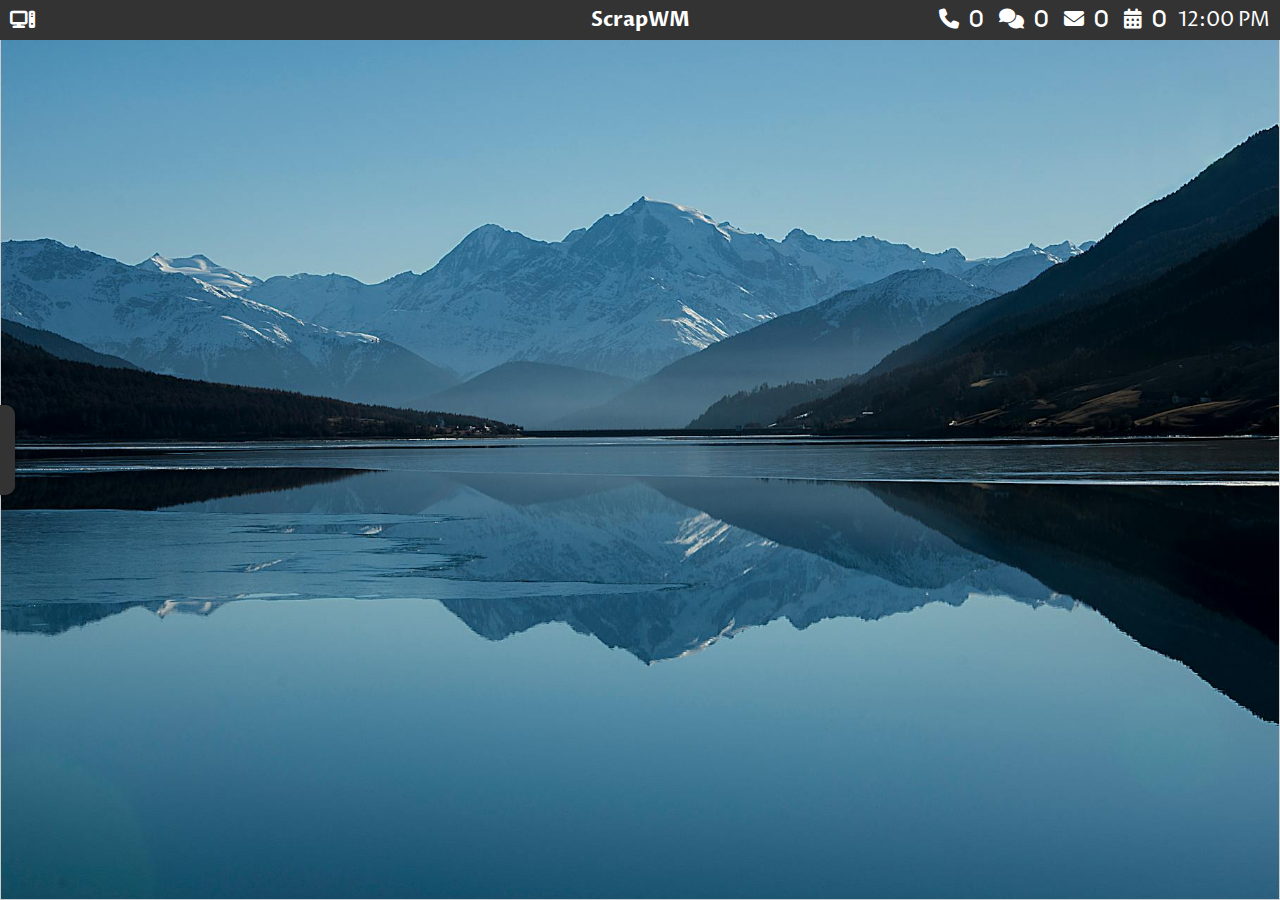
<file: index.html>
<!DOCTYPE html>
<html lang="en">
<head>
    <meta charset="viewport" content="width=device-width, initial-scale=1.0">
    <title>ScrapWM</title>
    <link href="styles.css" rel="stylesheet">
    <link href="https://cdnjs.cloudflare.com/ajax/libs/font-awesome/6.6.0/css/all.min.css" rel="stylesheet">
</head>
<body>

<!-- Global Header -->
<div id="globalHeader" class="global-header">
    <!-- Left Section -->
    <div class="global-header-left">
        <i class="fas fa-computer systemMenuItem" id="systemMenuButton"><span class="source-code-pro-font"></span></i> <!-- System Menu Icon -->
        <div id="extraSystemMenus"></div>
    </div>

    <!-- Center Section -->
    <div class="global-header-center">
        <span id="globalHeaderTitle" class="source-code-pro-font">ScrapWM</span>
    </div>

    <!-- Right Section -->
    <div class="global-header-right">
        <div id="systemTray">
            <!-- Voip -->
            <i class="fas fa-phone systemMenuItem" id="systemMenuVoipButton">
                <span class=" systemTrayCounter">0</span>
            </i>        
            <!-- Messages -->
            <i class="fas fa-comments systemMenuItem" id="systemMenuMessageButton">
                <span class="systemTrayCounter">0</span>
            </i>        
            <!-- Mail -->
            <i class="fas fa-envelope systemMenuItem" id="systemMenuMailButton">
                <span class="systemTrayCounter">0</span>
            </i>        
            <!-- Calendar -->
            <i class="fas fa-calendar-alt systemMenuItem" id="systemMenuCalendarButton">
                <span class="systemTrayCounter">0</span>
            </i>
        </div>
        <!-- System Clock -->
        <span id="systemClock" class="source-code-pro-font">12:00 PM</span>
    </div>
</div>

<!-- System Menu Popup -->
<div id="systemMenu" class="system-menu"></div>

<!-- Desktop -->
<div id="desktop"></div>

<!-- Toolbar for creating new canvas and other tools -->
<div id="toolbar">    
    <!-- All Apps -->
    <i class="base-app-shortcut" id="allApps">
        <img src="/vfs/system/icons/application-w.png" class="app-icon"/>
    </i>
    <!-- Running Apps-->
    <div id="runningApps"></div>
</div>

<!-- Main Window Manager Logic -->
<script src="scrap.js"></script>

<!-- sbus connection -->
<script src="sbus.js" type="module"></script>

</body>
</html>
</file>
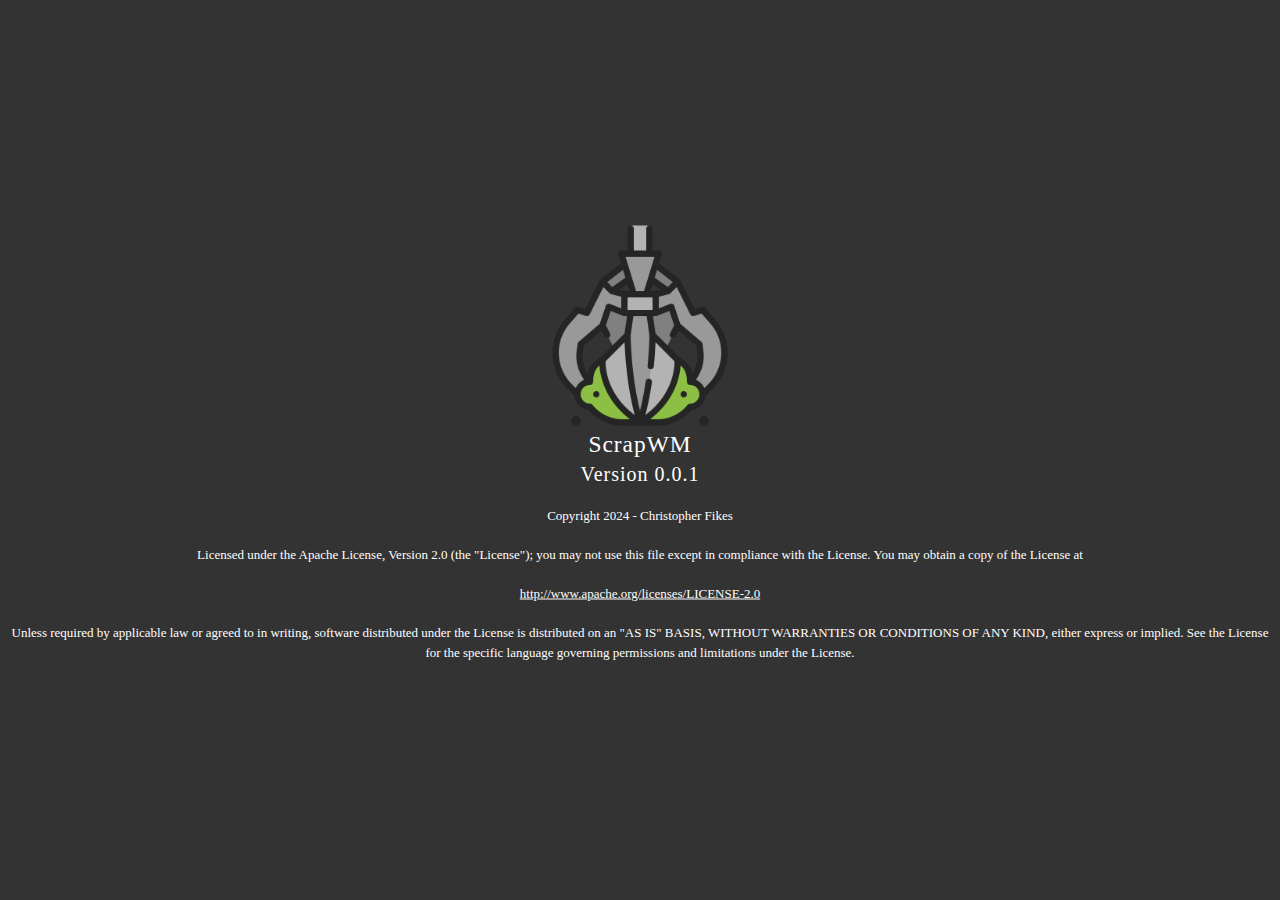
<file: apps/aboutsystem/index.html>
<html>
<head>
    <title>Audio Preview</title>
    <link rel="stylesheet" href="styles.css">
    <script src="scripts.js"></script>
</head>
<body>
    <div class="aboutContainer">
        <img id="aboutpreview" alt="About System" src="img/scrap.png">

        <h3 class="" id="aboutText">ScrapWM</h3>

        <h4 class="" id="aboutVersion">Version 0.0.1</h4>

        <p class="" id="copyright">
            Copyright 2024 -  Christopher Fikes
            <br><br>
            Licensed under the Apache License, Version 2.0 (the "License");
            you may not use this file except in compliance with the License.
            You may obtain a copy of the License at
            <br><br>
            <span id="apacheLicense">http://www.apache.org/licenses/LICENSE-2.0</span>
            <br><br>
            Unless required by applicable law or agreed to in writing, software
            distributed under the License is distributed on an "AS IS" BASIS,
            WITHOUT WARRANTIES OR CONDITIONS OF ANY KIND, either express or implied.
            See the License for the specific language governing permissions and
            limitations under the License.
        </p>

    </div>


</body>
</html>
</file>
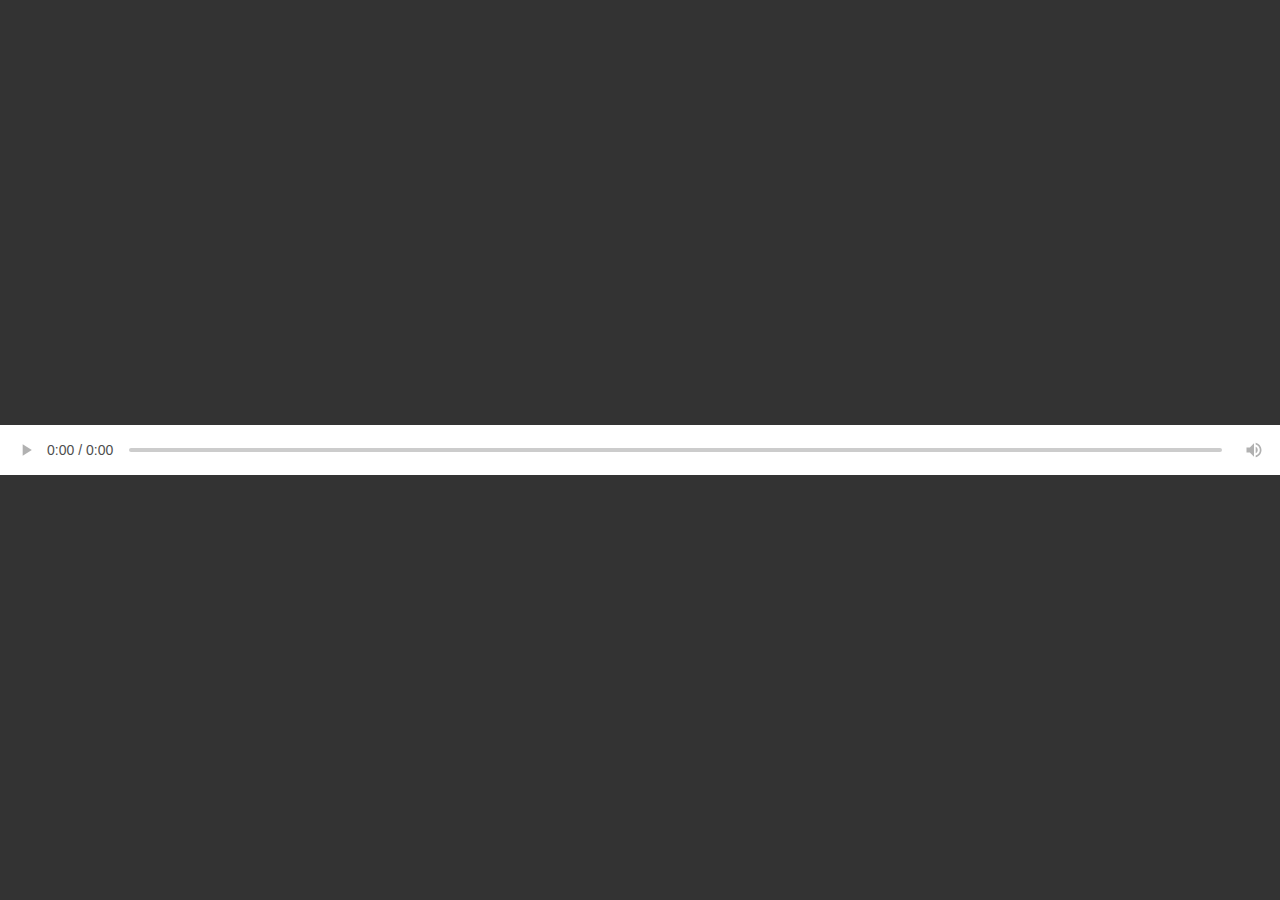
<file: apps/audiopreview/index.html>
<html>
<head>
    <title>Audio Preview</title>
    <link rel="stylesheet" href="styles.css">
    <script src="scripts.js"></script>
</head>
<body>
    <div class="audioContainer">
        <audio class="custom-audio" src="" id="audiopreview" controls autoplay controlslist="nodownload noplaybackrate"></audio>
    </div>
</body>
</html>
</file>
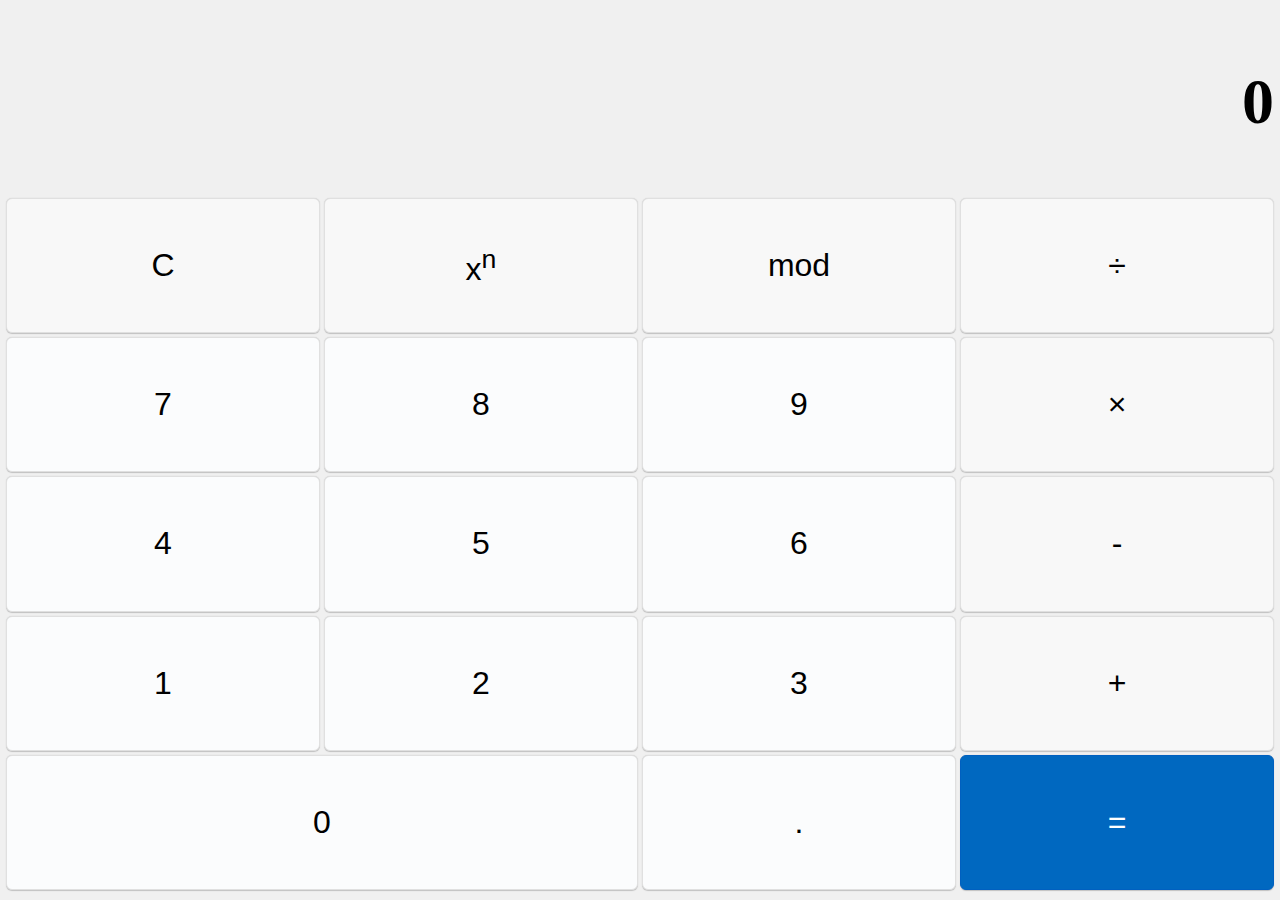
<file: apps/calc/index.html>
<!DOCTYPE html>
<html lang="ja">
<head>
	<meta charset="utf-8">
	<title>Calculator</title>
	<link rel="stylesheet" href="style.css">
	<script src="script.js"></script>
</head>
<body>
	<div class="wrapper">
		<div id="calc">
            <output id="result">0</output>
			<div>
                <button onclick="cClick()">C</button>
                <button onclick="opeClick(this.innerHTML)">x<sup>n</sup></button>
                <button onclick="opeClick(this.innerHTML)">mod</button>
                <button onclick="opeClick(this.innerHTML)">÷</button>
                <button onclick="numClick(this.innerHTML)">7</button>
                <button onclick="numClick(this.innerHTML)">8</button>
                <button onclick="numClick(this.innerHTML)">9</button>
                <button onclick="opeClick(this.innerHTML)">×</button>
                <button onclick="numClick(this.innerHTML)">4</button>
                <button onclick="numClick(this.innerHTML)">5</button>
                <button onclick="numClick(this.innerHTML)">6</button>
                <button onclick="opeClick(this.innerHTML)">-</button>
                <button onclick="numClick(this.innerHTML)">1</button>
                <button onclick="numClick(this.innerHTML)">2</button>
                <button onclick="numClick(this.innerHTML)">3</button>
                <button onclick="opeClick(this.innerHTML)">+</button>
                <button onclick="numClick(this.innerHTML)">0</button>
                <button onclick="numClick(this.innerHTML)">.</button>
                <button onclick="equalClick()">=</button>
			</div>
		</div>
	</div>
</body>
</html>
</file>
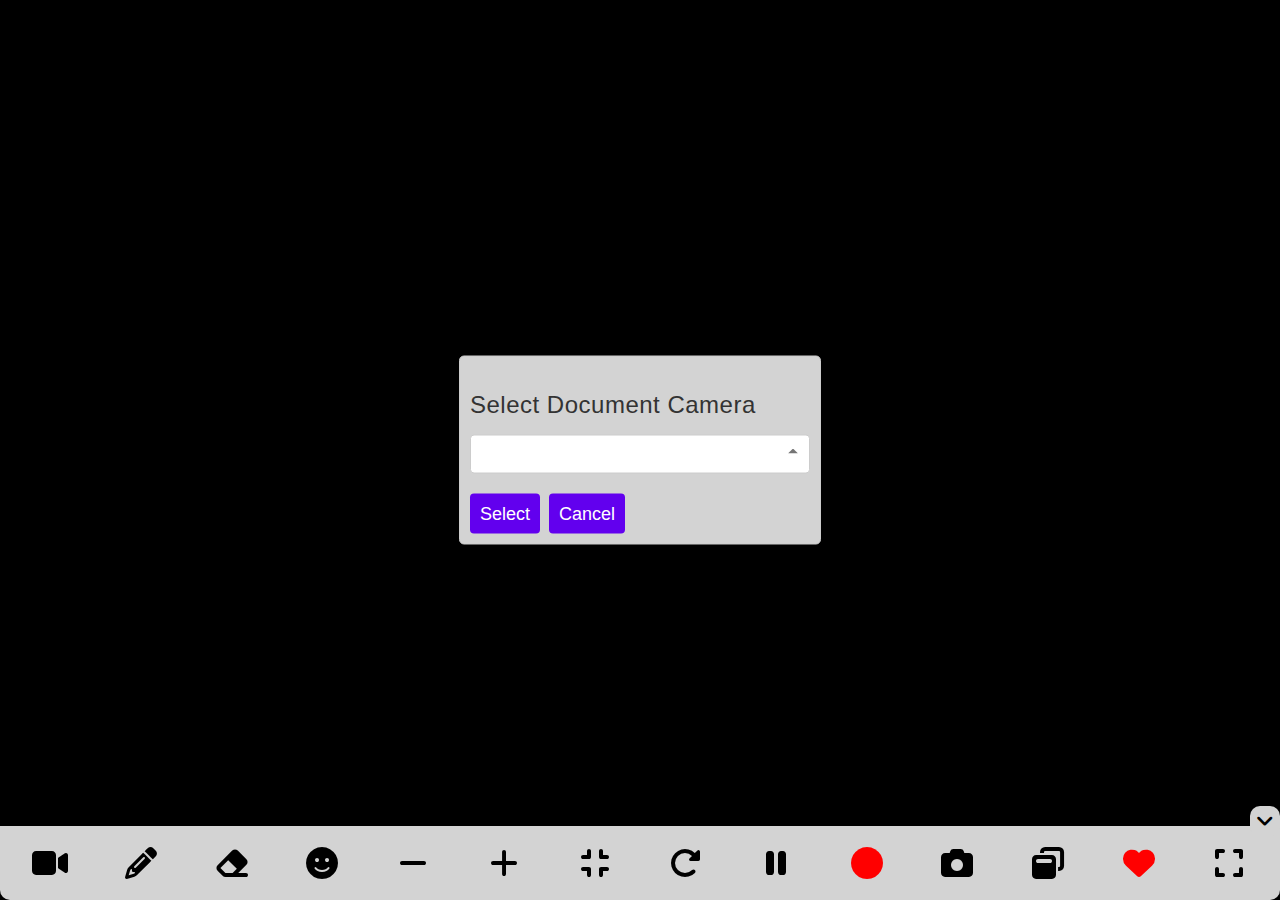
<file: apps/doccam/index.html>
<!DOCTYPE html>
<html lang="en">
<head>
    <meta charset="UTF-8">
    <meta name="viewport" content="width=device-width, initial-scale=1.0">
    <link rel="icon" type="image/x-icon" href="icon.ico">
    <title>FikesMedia DocCam Viewer V2</title>
    <link href="css/fa.css" rel="stylesheet">
    <link href="css/app.css" rel="stylesheet">
    <link href="css/intro.css" rel="stylesheet">
    <style>
        
    </style>
</head>
<body>

    <div id="flash-overlay"></div>
    
    <span id="emoji-preview" style="position: absolute; display: none;"></span>
    <span id="pencil-preview" style="position: absolute; display: none;"></span>
    <span id="eraser-preview" style="position: absolute; display: none;"></span>


<div id="camera-container">
    <video id="camera" autoplay></video>
    <canvas id="draw-canvas"></canvas> <!-- Canvas for drawing -->
</div>

<div id="pip-container">
    <video id="pip"></video>
    <i class="fa-solid fa-expand" id="expand-pip"></i>
    <i class="fa-solid fa-angles-up" id="toggle-position-pip"></i>
</div>

<div id="toolbar" class="">
    <i class="fas fa-video toolbar-icon" id="camera-select" tooltip="Camera"></i> <!-- Camera -->
    <i class="fas fa-pencil-alt toolbar-icon" id="pencil-tool"></i> <!-- Pencil -->
    <i class="fas fa-eraser toolbar-icon" id="eraser-tool"></i> <!-- Eraser -->
    <i class="fas fa-smile toolbar-icon" id="emoji-tool"></i> <!-- Emoji Picker -->
    <i class="fas fa-minus toolbar-icon" id="zoom-out"></i> <!-- Zoom Out -->
    <i class="fas fa-plus toolbar-icon" id="zoom-in"></i> <!-- Zoom In -->
    <i class="fas fa-compress toolbar-icon" id="zoom-reset"></i> <!-- Zoom Reset -->
    <i class="fas fa-rotate-right toolbar-icon" id="rotate"></i> <!-- Rotate -->
    <i class="fas fa-pause toolbar-icon" id="camera-pause"></i> <!-- Pause Screen -->
    <i class="fas fa-circle toolbar-icon" id="recording-button" style="color: red;"></i> <!-- Start Recording -->
    <i class="fas fa-camera toolbar-icon" id="save-image"></i> <!-- Save Image -->
    <i class="fas fa-window-restore toolbar-icon" id="pip-menu"></i> <!-- Pip Menu -->
    <i class="fas fa-heart toolbar-icon" id="support" style="color: red;"></i> <!-- Support -->
    <i class="fas fa-expand toolbar-icon" id="fullscreen"></i> <!-- Fullscreen -->
</div>

<div id="toolbar-view-control">
    <i class="fas fa-angle-down" id="toolbar-toggle"></i>
</div>



<!-- Floating menu for Emoji Picker -->
<div class="floating-menu" id="emoji-menu">
    <!-- Emoji Size Options (using eraser size icons) -->
    <!-- Extra-Small Emoji -->
    <svg class="thickness-icon" id="extra-small-emoji" width="32" height="32">
        <circle cx="16" cy="16" r="16" fill="black" />
        <circle cx="16" cy="16" r="2" fill="white" /> <!-- Extra-Small White Circle -->
    </svg>

    <!-- Small Emoji -->
    <svg class="thickness-icon" id="small-emoji" width="32" height="32">
        <circle cx="16" cy="16" r="16" fill="black" />
        <circle cx="16" cy="16" r="4" fill="white" /> <!-- Small White Circle -->
    </svg>

    <!-- Medium Emoji -->
    <svg class="thickness-icon" id="medium-emoji" width="32" height="32">
        <circle cx="16" cy="16" r="16" fill="black" />
        <circle cx="16" cy="16" r="8" fill="white" /> <!-- Medium White Circle -->
    </svg>

    <!-- Large Emoji -->
    <svg class="thickness-icon" id="large-emoji" width="32" height="32">
        <circle cx="16" cy="16" r="16" fill="black" />
        <circle cx="16" cy="16" r="11" fill="white" /> <!-- Large White Circle -->
    </svg>

    <!-- Extra-Large Emoji -->
    <svg class="thickness-icon" id="extra-large-emoji" width="32" height="32">
        <circle cx="16" cy="16" r="16" fill="black" />
        <circle cx="16" cy="16" r="14" fill="white" /> <!-- Extra-Large White Circle -->
    </svg>

    <!-- Emoji Selection -->
    <span class="emoji-item" id="emoji1">✔️</span>
    <span class="emoji-item" id="emoji2">❌</span>
    
    <!-- Customizable Emoji Selection -->
    <span class="fav-emoji" id="emojiFav1">👍</span>
    <span class="fav-emoji" id="emojiFav2">👎</span>
    <span class="fav-emoji" id="emojiFav3">🎉</span>
    <span class="fav-emoji" id="emojiFav4">😎</span>
    <span class="fav-emoji" id="emojiFav5">😍</span>
    <span class="fav-emoji" id="emojiFav6">🤣</span>
    <span class="fav-emoji" id="emojiFav7">🙄</span>
    <span class="fav-emoji" id="emojiFav8">😢</span>
    <span class="fav-emoji" id="emojiFav9">🤔</span>
    <span class="fav-emoji" id="emojiFav10">💩</span>

    <button id="emoji-search" class="mdc-button"><i class="fas fa-search"></i>Find More</button>

</div>

<div id="emoji-search-popup" class="emoji-search-popup" style="display: none;">
    <div class="emoji-search-container">
        <input type="text" id="emoji-search-input" placeholder="Search for an emoji" autocomplete="off"/>
        <i id="clear-search" class="fa-solid fa-delete-left"></i>
    </div>
    <div id="emoji-search-results" class="emoji-search-results"></div> <!-- Results populate here -->
</div>

<!-- Popup menu for the heart icon -->
<div id="heart-popup-menu">
    <h3><i class="fas fa-video"></i> DocCam Viewer 2</h3>
    <p>If you like what I'm doing, consider supporting me! <br>
       Use the link below to donate. I do love coffee. 
    </p>
    <a href="https://buymeacoffee.com/cfikes" target="_blank" id="donate-btn"><h3><i class="fas fa-heart"></i> Buy me a coffee.</h3></a>
    <a href="https://www.fikesmedia.com" target="_blank" id="donate-btn"><h4>Developed by FikesMedia</h4></a>
    <button id="launch-tour" class="mdc-button">Start Tour</button>
    <button id="close-heart-popup-btn" class="mdc-button">Close</button>
</div>

<!-- Popup menui for PiP-->
<div id="pip-select-menu">
    <h3>Select a PiP Camera</h3>
    <select id="pip-options"></select>
    <button id="select-pip-btn" class="mdc-button mdc-button--raised">Select</button>
    <button id="cancel-pip-btn" class="mdc-button mdc-button--raised">Cancel</button>
</div>

<!-- PiP Resolution Selection Menu -->
<div id="pip-resolution-select-menu" style="display:none;">
    <h3>Select PiP  Resolution</h3>
    <select id="pip-resolution-options"></select>
    <button id="select-pip-resolution-btn" class="mdc-button mdc-button--raised">Select Resolution</button>
    <button id="cancel-pip-resolution-btn" class="mdc-button mdc-button--raised">Cancel</button>
</div>

<!-- Popup menu for Loading spinner -->
<div id="loading-popup">
    <h3>Detecting Resolutions</h3>
    <i class="fas fa-spinner"></i>
</div>

<!-- Recording Duration PopUP -->
<div id="recording-duration">
    <p id="recording-info">00:00</p>
</div>

<!-- Camera Selection Menu -->
<div id="camera-select-menu">
    <h3>Select Document Camera</h3>
    <select id="camera-options"></select>
    <button id="select-camera-btn" class="mdc-button mdc-button--raised">Select</button>
    <button id="cancel-camera-btn" class="mdc-button mdc-button--raised">Cancel</button>
</div>

<!-- Resolution Selection Menu -->
<div id="resolution-select-menu">
    <h3>Select Resolution</h3>
    <select id="resolution-options"></select>
    <button id="select-resolution-btn" class="mdc-button mdc-button--raised">Select</button>
    <button id="cancel-resolution-btn" class="mdc-button mdc-button--raised">Cancel</button>
</div>

<!-- Recording Options Menu -->
<div id="recording-options-menu" style="display: none;">
    <h3>Recording Options</h3>

    <!-- Combined Video Quality and Bitrate Selection -->
    <label for="quality-options">Select Recording Quality:</label>
    <select id="quality-options">
        <option value="1920x1080-high">1920x1080 High (30fps, 5Mbps)</option>
        <option value="1920x1080-medium">1920x1080 Medium (30fps, 2.5Mbps)</option>
        <option value="1920x1080-low">1920x1080 Low (15fps, 1Mbps)</option>
        <option value="1280x720-high">1280x720 High (30fps, 4Mbps)</option>
        <option value="1280x720-medium">1280x720 Medium (30fps, 2Mbps)</option>
        <option value="1280x720-low">1280x720 Low (15fps, 1Mbps)</option>
    </select>

    <!-- Audio Recording Option -->
    <div class="checkbox-container">
        <input type="checkbox" id="record-audio-checkbox" checked>
        <label for="record-audio-checkbox">Record Audio</label>
    </div>

    <!-- Audio Source Selection -->
    <label for="audio-source-options">Select Audio Source:</label>
    <select id="audio-source-options" disabled>
        <!-- Options will be populated dynamically -->
    </select>

    <button id="start-recording-btn" class="mdc-button">Start Recording</button>
    <button id="cancel-recording-options-btn" class="mdc-button">Cancel</button>
</div>




<!-- Floating menu for Pencil Tool -->
<div class="floating-menu" id="pencil-menu">
    <!-- Thickness Options -->

    <span id="tour-pencil-thickness">
    <!-- Extra-Thin Line -->
    <svg class="thickness-icon" id="extra-thin-pencil" width="32" height="32">
        <circle cx="16" cy="16" r="16" fill="black" />
        <line x1="16" y1="6" x2="16" y2="26" style="stroke:white;stroke-width:1" />
    </svg>

    <!-- Thin Line -->
    <svg class="thickness-icon" id="thin-pencil" width="32" height="32">
        <circle cx="16" cy="16" r="16" fill="black" />
        <line x1="16" y1="6" x2="16" y2="26" style="stroke:white;stroke-width:2" />
    </svg>

    <!-- Medium Line -->
    <svg class="thickness-icon" id="medium-pencil" width="32" height="32">
        <circle cx="16" cy="16" r="16" fill="black" />
        <line x1="16" y1="6" x2="16" y2="26" style="stroke:white;stroke-width:4" />
    </svg>

    <!-- Thick Line -->
    <svg class="thickness-icon" id="thick-pencil" width="32" height="32">
        <circle cx="16" cy="16" r="16" fill="black" />
        <line x1="16" y1="6" x2="16" y2="26" style="stroke:white;stroke-width:6" />
    </svg>

    <!-- Extra-Thick Line -->
    <svg class="thickness-icon" id="extra-thick-pencil" width="32" height="32">
        <circle cx="16" cy="16" r="16" fill="black" />
        <line x1="16" y1="6" x2="16" y2="26" style="stroke:white;stroke-width:8" />
    </svg>

    <!-- Color Options -->
    <i class="fas fa-circle toolbar-icon color-option" id="color1" style="color: black;"></i>
    <i class="fas fa-circle toolbar-icon color-option" id="color2" style="color: red;"></i>
    <i class="fas fa-circle toolbar-icon color-option" id="color3" style="color: orange;"></i>
    <i class="fas fa-circle toolbar-icon color-option" id="color4" style="color: yellow;"></i>
    <i class="fas fa-circle toolbar-icon color-option" id="color5" style="color: green;"></i>
    <i class="fas fa-circle toolbar-icon color-option" id="color6" style="color: blue;"></i>
    <i class="fas fa-circle toolbar-icon color-option" id="color7" style="color: purple;"></i>
    <i class="fas fa-circle toolbar-icon color-option" id="color8" style="color: white;"></i>

    
    <!-- Custom Color Picker -->
    <input type="color" id="custom-color" title="Custom Color">
</div>


<!-- Floating menu for Eraser Tool -->
<div class="floating-menu" id="eraser-menu">
    <!-- Thickness Options -->
    <!-- Extra-Thin Eraser -->
    <svg class="thickness-icon" id="extra-thin-eraser" width="32" height="32">
        <circle cx="16" cy="16" r="16" fill="black" />
        <rect x="15" y="15" width="2" height="2" fill="white" /> <!-- Extra-Small White Square (2x2) -->
    </svg>

    <!-- Thin Eraser -->
    <svg class="thickness-icon" id="thin-eraser" width="32" height="32">
        <circle cx="16" cy="16" r="16" fill="black" />
        <rect x="14" y="14" width="4" height="4" fill="white" /> <!-- Small White Square (4x4) -->
    </svg>

    <!-- Medium Eraser -->
    <svg class="thickness-icon" id="medium-eraser" width="32" height="32">
        <circle cx="16" cy="16" r="16" fill="black" />
        <rect x="12" y="12" width="8" height="8" fill="white" /> <!-- Medium White Square (8x8) -->
    </svg>

    <!-- Thick Eraser -->
    <svg class="thickness-icon" id="thick-eraser" width="32" height="32">
        <circle cx="16" cy="16" r="16" fill="black" />
        <rect x="10" y="10" width="12" height="12" fill="white" /> <!-- Large White Square (12x12) -->
    </svg>

    <!-- Extra-Thick Eraser -->
    <svg class="thickness-icon" id="extra-thick-eraser" width="32" height="32">
        <circle cx="16" cy="16" r="16" fill="black" />
        <rect x="8" y="8" width="16" height="16" fill="white" /> <!-- Extra-Large White Square (16x16) -->
    </svg>

    <i class="fas fa-trash-alt toolbar-icon" id="clear-screen"></i>

</div>


<!-- Flating Menu for Toolbox -->
<div class="floating-menu" id="toolbox-menu">
    <!-- Extra-Small Toolbox -->
    <svg class="thickness-icon" id="extra-small-toolbox" width="32" height="32">
        <circle cx="16" cy="16" r="16" fill="black" />
        <circle cx="16" cy="16" r="2" fill="white" /> <!-- Extra-Small White Circle -->
    </svg>

    <!-- Small Toolbox -->
    <svg class="thickness-icon" id="small-toolbox" width="32" height="32">
        <circle cx="16" cy="16" r="16" fill="black" />
        <circle cx="16" cy="16" r="4" fill="white" /> <!-- Small White Circle -->
    </svg>

    <!-- Medium Toolbox -->
    <svg class="thickness-icon" id="medium-toolbox" width="32" height="32">
        <circle cx="16" cy="16" r="16" fill="black" />
        <circle cx="16" cy="16" r="8" fill="white" /> <!-- Medium White Circle -->
    </svg>

    <!-- Large Toolbox -->
    <svg class="thickness-icon" id="large-toolbox" width="32" height="32">
        <circle cx="16" cy="16" r="16" fill="black" />
        <circle cx="16" cy="16" r="11" fill="white" /> <!-- Large White Circle -->
    </svg>

    <!-- Extra-Large Toolbox -->
    <svg class="thickness-icon" id="extra-large-toolbox" width="32" height="32">
        <circle cx="16" cy="16" r="16" fill="black" />
        <circle cx="16" cy="16" r="14" fill="white" /> <!-- Extra-Large White Circle -->
    </svg>

    <i class="fas fa-splat toolbar-icon" id="clear-screen"></i>

</div>

<script src="js/app.js"></script>
<script src="js/fix-webm-duration.js"></script>
<script src="js/intro.js"></script>
<script src="js/helptour.js"></script>

</body>
</html>
</file>
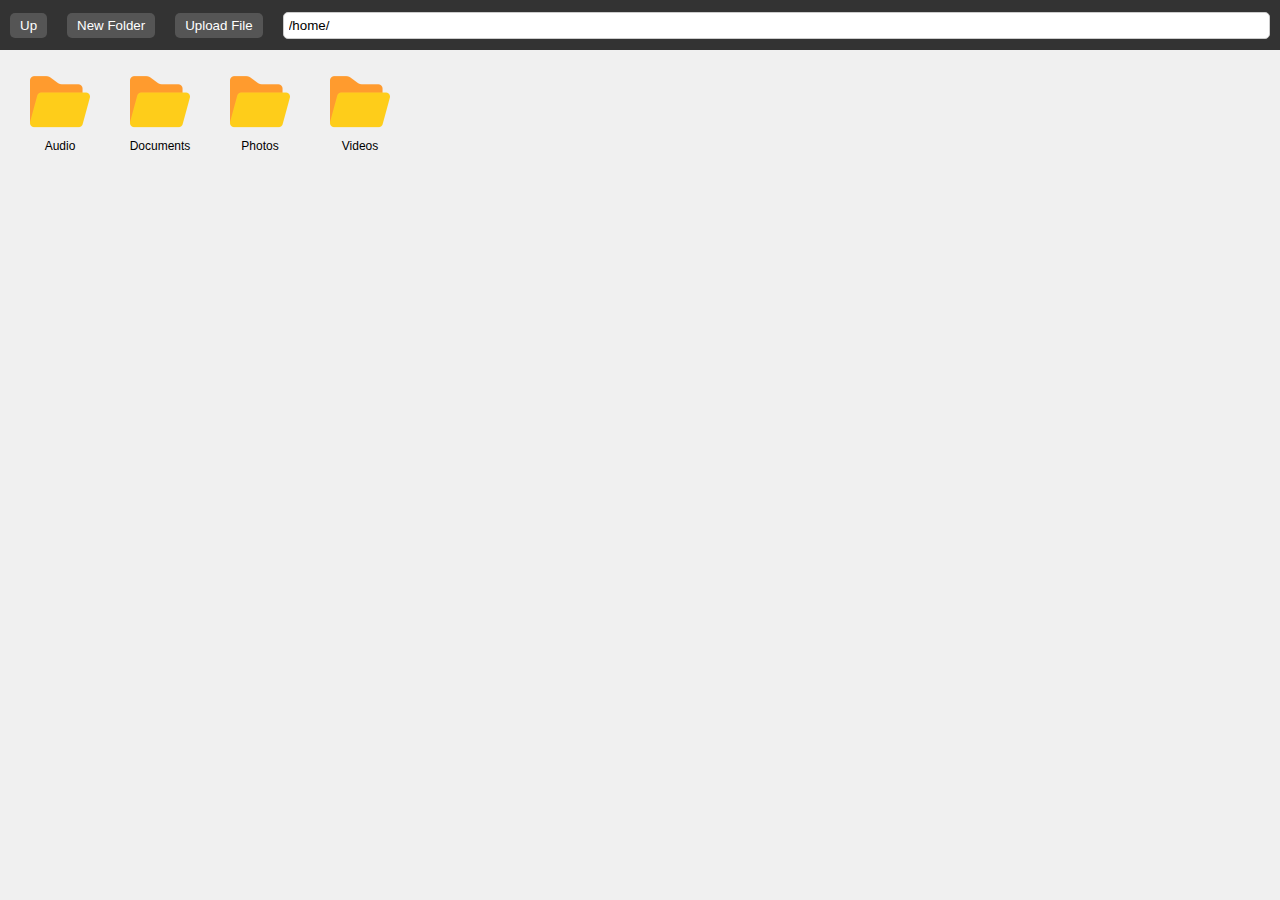
<file: apps/filebrowser/index.html>
<html>

<head>
    <title>File Browser</title>
    <link rel="stylesheet" href="styles.css">
    <script src="scripts.js"></script>
</head>

<body>
   
<!-- File Explorer Container -->
<div class="file-explorer">
    <!-- File Explorer Toolbar -->
    <div class="file-explorer-toolbar">
        <button class="file-toolbar-button" id="upButton">Up</button>
        <button class="file-toolbar-button" id="newFolderButton">New Folder</button>
        <button class="file-toolbar-button" id="uploadButton">Upload File</button>
        <input type="text" class="file-path-display" id="pathDisplay" readonly>
    </div>

    <!-- File Grid Container -->
    <div class="file-grid" id="fileGrid">
        <!-- File items will be dynamically added here -->
    </div>
</div>

    
</body>    
</html>
</file>
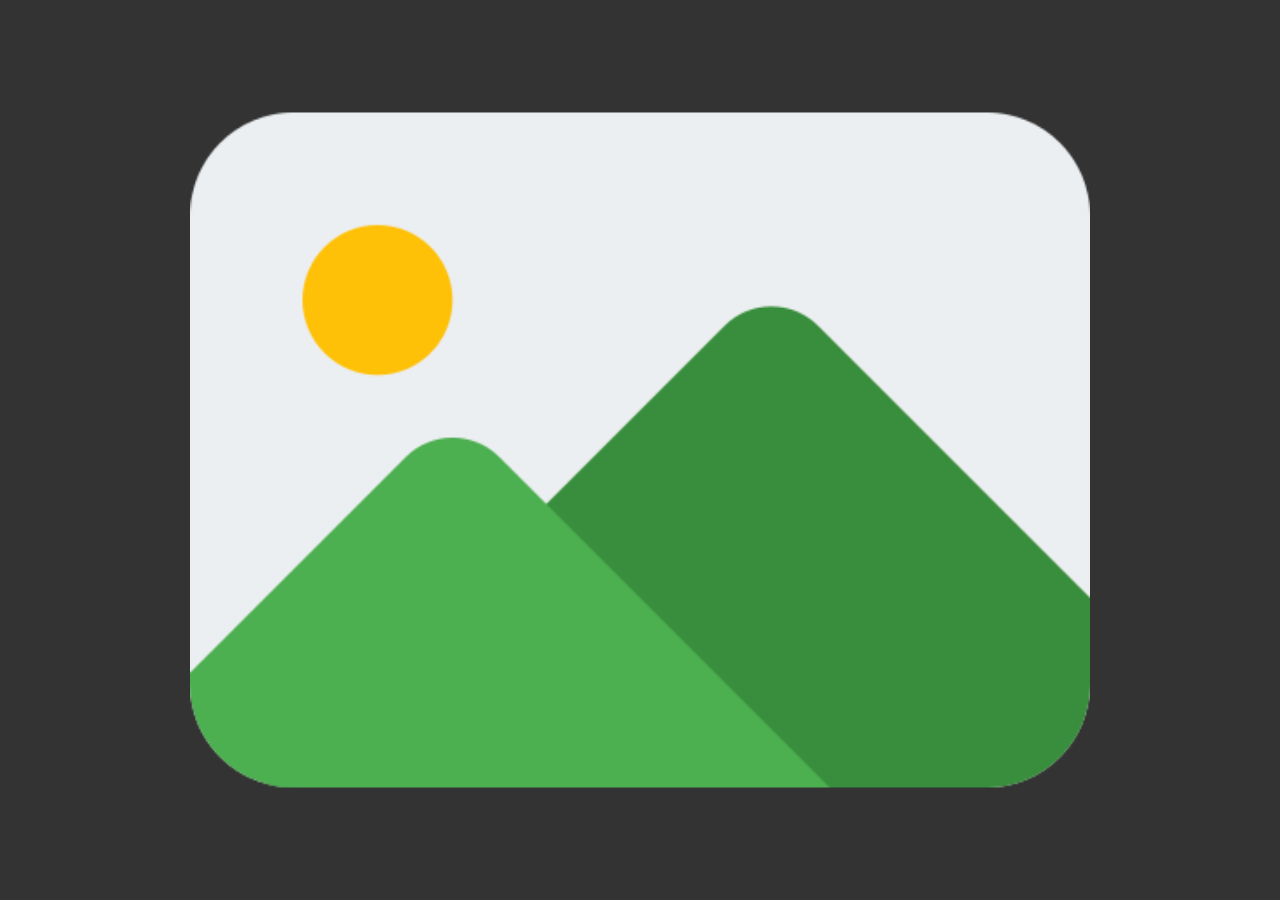
<file: apps/photopreview/index.html>
<html>
<head>
    <title>Photo Preview</title>
    <link rel="stylesheet" href="styles.css">
    <script src="scripts.js"></script>
</head>
<body>
    <div class="photoContainer">
        <img id="photopreview" alt="Photo Preview">
    </div>
</body>
</html>
</file>
<file: styles.css>
/* Import Fonts */
@import url('vfs/system/fonts/ProzaLibre.css');

/* Theme Variables */
:root {
    --default-font: 'Proza Libre';
    --bg-color: #f4f4f4;
    --primary-bg-color: #333;
    --text-color: #fff;
    --menu-text-color: #000;
    --border-color: #ccc;
    --highlight-color: #ff9800;
    --secondary-bg-color: #e0e0e0;
    --popup-bg-color: rgba(204, 204, 204, 0.85);
    --shadow-color: rgba(0, 0, 0, 0.2);
    --toolbar-bg-color: var(--primary-bg-color);
    --toolbar-hover-bg-color: var(--primary-bg-color);
    --toolbar-border-radius: 10px;
    --bg-image: url('vfs/system/backgrounds/background01.jpg');
}

/* Universal Styles */
* {
    box-sizing: border-box;
    margin: 0;
    padding: 0;
}

body {
    font-family: var(--default-font);
    overflow: hidden;
    background-color: var(--bg-color);
}

#desktop {
    position: relative;
    width: 100vw;
    height: 100vh;
    background-color: var(--text-color);
    border: 1px solid var(--border-color);
    background-image: var(--bg-image);
    background-size: cover;
}

/* Toolbar styling */
#toolbar {
    position: absolute;
    top: 50%;
    left: -65px;
    width: 80px;
    transform: translateY(-50%);
    background-color: var(--toolbar-bg-color);
    padding: 10px 0;
    box-shadow: var(--shadow-color) 2px 2px 2px;
    border-radius: 0 var(--toolbar-border-radius) var(--toolbar-border-radius) 0;
    z-index: 1000;
    transition: left 0.3s;
    display: flex;
    flex-direction: column;
    align-items: center;
    transition: all 0.3s ease;
}

#toolbar::before {
    content: "";
    position: absolute;
    right: 0;
    top: 0;
    bottom: 0;
    width: 10px;
    background-color: var(--toolbar-bg-color);
    z-index: 1001;
    border-radius: 0 var(--toolbar-border-radius) var(--toolbar-border-radius) 0;
}

/* Slide in when hovered */
#toolbar:hover {
    left: 0;
    border-radius: 0 var(--toolbar-border-radius) var(--toolbar-border-radius) 0;
}
#toolbar.locked {
    left: 0;
    border-radius: 0 var(--toolbar-border-radius) var(--toolbar-border-radius) 0;
}

#toolbar.keep-open {
    left: 0 !important;
    transition: none;
}

/* Toolbar icon styling */
#toolbar i, .app-shortcut {
    display: block;
    color: var(--text-color);
    font-size: 40px;
    margin: 10px 0;
    cursor: pointer;
    text-align: center;
}

/* Global Header Styling */
.global-header {
    position: fixed;
    top: 0;
    left: 0;
    width: 100%;
    height: 40px;
    background-color: var(--primary-bg-color);
    color: var(--text-color);
    display: flex;
    align-items: center;
    z-index: 9999; /* Ensure it's always on top */
    padding: 0 10px;
}

/* Sections of the Global Header */
.global-header-left,
.global-header-center,
.global-header-right {
    display: flex;
    align-items: center;
}

.global-header-left {
    flex: 1;
    justify-content: flex-start;
}

.global-header-center {
    flex: 1;
    justify-content: center;
    font-size: 20px;
    font-weight: bold;
    color: var(--text-color); /* Ensures consistency */
}

.global-header-right {
    flex: 1;
    justify-content: flex-end;
    font-size: 20px;
    color: var(--text-color); /* Ensures consistency */
}

.global-header i {
    font-size: 20px;
    margin-right: 10px;
    cursor: pointer;
    color: var(--text-color); /* Ensures consistency */
}


/* System Menu Popup */
.system-menu {
    width: 225px;
    display: none;
    position: absolute;
    top: 40px; /* Adjust to be below the global header */
    left: 10px; /* Adjust to align with the button */
    background-color: var(--text-color);
    border: 1px solid var(--border-color);
    box-shadow: 0 4px 8px var(--shadow-color);
    z-index: 1001;
    padding: 5px;
    color: var(--primary-bg-color);
}

.systemMenuItem {
    cursor: pointer;
    letter-spacing: 1px;
    color: var(--primary-bg-color); /* Text color */
}

.systemMenuItem:hover {
    color: var(--highlight-color); /* Highlight on hover */
}

.systemTrayCounter {
    margin-left: 4px;;
}

/* Menu Item Container */
.menu-item {
    display: flex;
    align-items: center;
    padding: 8px 12px;
    cursor: pointer;
    transition: background-color 0.2s ease-in-out;
    color: var(--text-color);
    font-family: var(--default-font);
}

/* Icon Styling */
.menu-item-icon {
    width: 20px;
    height: 20px;
    background-size: contain;
    background-repeat: no-repeat;
    background-position: center;
    margin-right: 8px;
}

/* Text Styling */
.menu-item-text {
    font-size: 14px;
    color: var(--menu-text-color);
}

/* Hover Effect */
.menu-item:hover {
    background-color: var(--highlight-color);
}

/* Ensure app-shortcut is centered */
.app-shortcut {
    display: flex;
    align-items: center;
    justify-content: center;
    width: 42px;
    height: 42px;
}

/* Window Container */
.window-container {
    position: absolute;
    border: 2px solid var(--border-color);
    background-color: var(--text-color);
    overflow: hidden;
    transform-origin: center center;
    z-index: 10;
}

/* Window Header */
.window-header {
    display: flex;
    justify-content: space-between;
    align-items: center;
    background-color: var(--primary-bg-color);
    color: var(--text-color);
    padding: 8px 10px;
    user-select: none;
    cursor: move;
    z-index: 20;
}

.window-header-left, .window-header-center, .window-header-right {
    display: flex;
    align-items: center;
}

.window-header-center {
    flex-grow: 1;
    justify-content: center;
}

.window-app-title {
    font-size: 16px;
    color: var(--text-color);
}

.rotate-button, .reset-rotation-button, .maximize-button, .close-button, .default-size-button, .minimize-button {
    font-size: 20px;
    color: var(--text-color);
    margin-right: 8px;
    cursor: pointer;
}

/* App Container */
.app-container {
    position: relative;
    width: 100%;
    height: calc(100% - 64px);
    display: flex;
    align-items: center;
    justify-content: center;
    background-color: var(--bg-color);
}

/* Selection Bar */
.selection-bar {
    display: flex;
    justify-content: space-around;
    align-items: center;
    background-color: var(--primary-bg-color);
    border-radius: 8px;
    padding: 10px;
    width: 90%;
    max-width: 400px;
}

.selection-bar i {
    font-size: 24px;
    color: var(--text-color);
    cursor: pointer;
    margin: 0 10px;
}

/* Window Status Bar */
.window-statusbar {
    display: flex;
    justify-content: space-between;
    align-items: center;
    background-color: var(--primary-bg-color);
    color: var(--text-color);
    padding: 8px 10px;
    height: 32px;
}

.window-statusbar-left, .window-statusbar-center, .window-statusbar-right {
    display: flex;
    align-items: center;
}

.window-statusbar-center {
    flex-grow: 1;
    justify-content: center;
}

.window-statusbar-text {
    font-size: 14px;
    color: var(--text-color);
}

/* Resize Handles */
.resize-handle {
    position: absolute;
    width: 12px;
    height: 12px;
    font-size: 12px;
    color: var(--primary-bg-color);
    z-index: 100;
}

.resize-handle.right {
    right: 0;
    bottom: 0;
    cursor: se-resize;
}

.resize-handle.left {
    left: 0;
    bottom: 0;
    cursor: sw-resize;
}

.no-resize .resize-handle {
    display: none;
}

/* Improved Close Wrapper */
.close-wrapper {
    display: flex;
    align-items: center;
}

.close-wrapper i {
    margin-left: 8px;
    cursor: pointer;
}

/* Improved Canvas Styling */
canvas {
    display: block;
    background-color: var(--text-color);
    width: 100%;
    height: 100%;
    user-select: none;
    border: none;
}

/* Video Container */
.video-container {
    position: absolute;
    top: 36px;
    left: 0;
    width: 100%;
    height: calc(100% - 36px);
    background-color: black;
    z-index: 1;
}

/* Updated Cursor Styling */
.rotate-button, .reset-rotation-button, .maximize-button, .close-button, .default-size-button, .menu-window-button, .minimize-button {
    cursor: pointer !important;
}

/* Miscellaneous Adjustments */
.window-container {
    border-radius: 8px;
}

.selection-bar i:hover, .resize-handle:hover, .rotate-button:hover, .reset-rotation-button:hover, .maximize-button:hover, .close-button:hover, .default-size-button:hover, .menu-window-button:hover, .minimize-button:hover {
    color: var(--highlight-color);
}

body.resizing,
.disable-iframe-events {
    user-select: none;
}

.disable-iframe-events iframe {
    pointer-events: none;
}

.disable-pointer-events * {
    pointer-events: none;
}

.app-shortcut {
    display: inline-flex;
    align-items: center;
    justify-content: center;
    width: 50px;
    height: 50px;
    margin: 5px;
}

.app-shortcut img {
    width: 42px;
    height: 42px;
    object-fit: contain;
    transition: ease-in-out 0.2s;
}

.app-shortcut img:hover {
    transform: scale(1.3);
}

.base-app-shortcut {
    display: inline-flex;
    align-items: center;
    justify-content: center;
    width: 50px;
    height: 50px;
    margin: 5px;
}

.base-app-shortcut img {
    width: 42px;
    height: 42px;
    object-fit: contain;
    transition: ease-in-out 0.2s;
}

.base-app-shortcut img:hover {
    transform: scale(1.3);
}

.window-container {
    will-change: transform;
}

/* App Grid Container */
.app-grid {
    display: flex;
    flex-wrap: wrap;
    align-content: flex-start;
    padding: 10px;
    gap: 0;
    overflow-y: auto;
    height: calc(100% - 32px);
    width: 100%;
    box-sizing: border-box;
}

/* App Grid Item */
.app-grid-item {
    display: flex;
    flex-direction: column;
    align-items: center;
    justify-content: center;
    cursor: pointer;
    transition: transform 0.1s, box-shadow 0.1s;
    margin: 10px;
}

.app-grid-item:hover {
    transform: scale(1.05);
    box-shadow: 0 4px 8px var(--shadow-color);
}

/* App Grid Icon */
.app-grid-icon {
    width: 72px;
    height: 72px;
    background-size: contain;
    background-repeat: no-repeat;
    background-position: center;
    border-radius: 10px;
    margin-bottom: 5px;
}

/* App Grid Name */
.app-grid-name {
    font-weight: 400;
    font-size: 12px;
    text-align: center;
    white-space: nowrap;
    overflow: hidden;
    text-overflow: ellipsis;
    width: 108px;
}

/* Custom Context Menu */
.custom-context-menu {
    position: absolute;
    background-color: var(--text-color);
    border: 1px solid var(--border-color);
    box-shadow: 0 2px 5px var(--shadow-color);
    z-index: 9999;
    padding: 5px;
    display: none;
}

.context-item {
    padding: 8px 12px;
    cursor: pointer;
}

.context-item:hover {
    background-color: var(--secondary-bg-color);
}

/* Running apps container within the toolbar */
#runningApps {
    display: flex;
    flex-direction: column;
    align-items: center;
    transition: all 0.3s ease;
}

/* Running app icons */
.running-app-icon {
    display: flex;
    align-items: center;
    justify-content: center;
    width: 50px;
    height: 50px;
    margin: 5px 0;
    opacity: 0;
    transform: scale(0.5);
    transition: transform 0.5s cubic-bezier(0.68, -0.55, 0.27, 1.55), opacity 0.4s ease-in-out;
}

.running-app-icon img {
    width: 42px;
    height: 42px;
    object-fit: contain;
    cursor: pointer;
    transition: transform 0.2s;
}

.running-app-icon img:hover {
    transform: scale(1.2);
}

.running-app-icon.visible {
    opacity: 1;
    transform: scale(1);
}

/* Popup Window Snapping */
.popup {
    display: flex;
    gap: 10px;
    background-color: var(--popup-bg-color);
    padding: 10px;
    border: 1px solid var(--border-color);
    border-radius: 5px;
    box-shadow: 0 2px 10px var(--shadow-color);
    position: absolute;
    z-index: 1000;
}

.hidden {
    display: none;
}

.snap-group {
    display: flex;
    align-items: center;
    gap: 2px;
}

.snap-option {
    height: 64px;
    background-color: var(--secondary-bg-color);
    border: 1px solid #888;
    border-radius: 4px;
    cursor: pointer;
    transition: background-color 0.2s;
}

.snap-option:hover {
    background-color: var(--highlight-color);
}

/* Split Styling */
[data-snap="left-half"],
[data-snap="right-half"] {
    width: 44px;
}

[data-snap="left-two-thirds"] {
    width: 50px;
}

[data-snap="right-one-third"] {
    width: 30px;
}

[data-snap="left-third"],
[data-snap="center-third"],
[data-snap="right-third"] {
    width: 29px;
}
</file>
<file: apps/aboutsystem/styles.css>
body {
    margin: 0;
    padding: 0;
    background-color: #333333;
    user-select: none;
}

#apacheLicense {
    color: white;
    text-decoration: underline;
}

.aboutContainer {
    position: absolute;
    top: 50%;
    left: 50%;
    transform: translate(-50%, -50%);
    color: white;
    font-size: 20px;
    text-align: center;
    width: 100%;
    padding: 10px; /* Add padding for better spacing */
    box-sizing: border-box;
}

.aboutContainer img {
    width: 200px;
    height: 200px;
    object-fit: contain;
    user-drag: none;
    -webkit-user-drag: none;
    -moz-user-select: none;
}

.aboutContainer h3, h4 {
    margin: 5px 0;
    font-weight: 400;
    letter-spacing: 1px;
}

#copyright {
    font-size: 13px;
    margin-top: 20px;
    line-height: 1.5; /* Improve readability */
}
</file>
<file: apps/audiopreview/styles.css>
body {
    margin: 0;
    padding: 0;
    background-color: #333333;
    user-select: none;
}

/* Custom styling for the audio player */
audio::-webkit-media-controls-enclosure,
audio::-webkit-media-controls-panel {
    background-color: #FFFFFF;
    color: #333333;
    border-radius: 0px;
}

audio::-webkit-media-controls-play-button,
audio::-webkit-media-controls-time-remaining-display,
audio::-webkit-media-controls-current-time-display,
audio::-webkit-media-controls-timeline,
audio::-webkit-media-controls-volume-slider {
    background-color: #FFFFFF;
    color: #333333;
}

.audioContainer {
    width: 100%;
    height: 100vh;
    display: flex;
    justify-content: center;
    align-items: center;
}

#audiopreview {
    width: 100%;
    max-width: 100%;
    height: 50px;
    margin: 0;
    padding: 0;
    display: block;
}
</file>
<file: apps/calc/style.css>
body {
    margin: 0;
    box-sizing: border-box;
    padding: 6px;
    background-color: #f0f0f0;
}
div#calc output#result {

    font-weight: 600;
    font-size: 64px;
    line-height: 64px;
    text-align: end;
    display: inline-block;
    width: 100%;
    height: 64px;
    padding: 64px 0;
    background-color: #00000000;
    border: 0;
    outline: 0;
}
div#calc div {
    display: grid;
    grid-template-columns: repeat(4, 1fr);
    grid-template-rows: repeat(5, 1fr);
    gap: 4px;
    height: calc(100vh - 208px);
}
div#calc button {

    text-align: center;
    padding: 0;
    box-sizing: border-box;
    font-size: 32px;
    background-color: #f8f8f8;
    border: solid 1.25px #e0e0e0;
    box-shadow: 0 .75px 1px #c0c0c0;
    border-radius: 6px;
}
div#calc button:hover {
    background-color: #f4f4f4;
}
div#calc button:active {
    box-shadow: none;
    opacity: .875;
}
div#calc button[onclick="numClick(this.innerHTML)"] {
    background-color: #fbfcfd;
}
div#calc button[onclick="numClick(this.innerHTML)"]:hover {
    background-color: #f8f8f8;
}
div#calc button[onclick="numClick(this.innerHTML)"]:active {
    box-shadow: none;
    opacity: .875;
}
div#calc button:nth-of-type(17) {
    grid-column: 1 / 3;
    box-sizing: border-box;
}
div#calc button[onclick="equalClick()"] {
    color: #fff;
    background-color: #0068c0;
    border: 1px solid #0060c0;
}
div#calc button[onclick="equalClick()"]:hover {
    background-color: #1870c0;
}
div#calc button[onclick="equalClick()"]:active {
    box-shadow: none;
    opacity: .875;
}
</file>
<file: apps/doccam/css/app.css>
body {
    margin: 0;
    overflow: hidden;
    background-color: black;
    user-select: none;
}

#camera-container {
    display: flex;
    justify-content: center;
    align-items: center;
    position: absolute; /* Use absolute positioning */
    top: 50%; /* Center vertically */
    left: 50%; /* Center horizontally */
    transform: translate(-50%, -50%); /* Adjust to be perfectly centered */
}


video, canvas {
    position: absolute;
    top: 0;
    left: 0;
}

#toolbar {
    position: fixed;
    bottom: 0;
    left: 0;
    right: 0;
    height: 64px;
    background-color: lightgray;
    display: flex;
    align-items: center;
    justify-content: space-around;
    box-shadow: 0 0 10px rgba(0, 0, 0, 0.1);
    border-radius: 0px 0px 10px 10px;
    padding: 5px;
    backdrop-filter: blur(10px);
    user-select: none;
    transition: bottom 0.3s ease; /* Smooth animation */
}

.toolbar-minimized {
    bottom: -64px !important;
    
}
#toolbar-view-control {
    position: fixed;
    transition: bottom 0.3s ease;
    bottom: 64px;
    right: 0px;
    display: block;
    height: 30px;
    width: 30px;
    font-size: 20px;
    line-height: 30px;
    border-radius: 10px;
    text-align: center;
    background-color: lightgray;
    color: black;
}
.toolbar-view-control-minimized {
    bottom: 0px !important;
}



.toolbar-icon {
    display: inline-flex; /* Flexbox to center the icon */
    justify-content: center;
    align-items: center;
    width: 40px; 
    height: 40px;
    font-size: 32px;
    border-radius: 50%;
}

.toolbar-icon.disabled {
    pointer-events: none; /* Disable interaction */
    opacity: 0.5; /* Optional: Dim the icons to indicate they are disabled */
}

.toolbar-icon:active {
    transform: scale(1.3);
}

.floating-menu {
    border: 1px solid #ccc;
    background: lightgray;
    border-radius: 4px 4px 0px 0px ;
    position: absolute;
    bottom: 74px;
    padding: 5px;
    display: none;
    white-space: nowrap;
    user-select: none;
    height: 44px;
    line-height: 44px;
}

.floating-menu i {
    margin-right: 8px;
}

#camera-select-menu, #resolution-select-menu, #pip-select-menu, #pip-resolution-select-menu {
    position: absolute;
    top: 50%;
    left: 50%;
    transform: translate(-50%, -50%);
    padding: 10px;
    background-color: lightgray;
    border: 1px solid #ccc;
    border-radius: 5px;
    display: none;
    width: 340px;;
}

#camera-select-menu select, #resolution-select-menu select {
    width: 100%;
    margin-bottom: 10px;
}

#camera-select-menu button, #resolution-select-menu button {
    padding: 5px 10px;
}

#custom-color {
    margin-top: 5px;
}

.highlight {
    background-color: #ddd;
}

.color-selected {
    border: 2px solid black;
}

.thickness-icon {
    vertical-align: middle;
    display: inline-block;
    margin-right: 8px;
    margin-top: -16px;
}

.thickness-icon:active {
    transform: scale(1.2);
}

#heart-popup-menu {
    position: fixed;
    top: 50%;
    left: 50%;
    transform: translate(-50%, -50%);
    padding: 20px;
    background-color: lightgray;
    border: 2px solid #ccc;
    border-radius: 10px;
    box-shadow: 0 0 15px rgba(0, 0, 0, 0.3);
    text-align: center;
    z-index: 9999;
    display: none;
}

#donate-btn {
    text-decoration: wavy;
    color: black;
}


.tool-selected {
    box-shadow: 0 0 10px 2px rgba(0, 128, 255, 0.8); /* Blue glow */
    border-radius: 50%; /* Circle shape for the glow */
}

.thickness-selected {
    box-shadow: 0 0 5px 2px rgba(0, 128, 255, 0.8); /* Blue glow for thickness */
    border-radius: 50%; /* Circle shape */
}

#loading-popup {
    position: fixed;
    top: 50%;
    left: 50%;
    transform: translate(-50%, -50%);
    padding: 20px;
    background-color: lightgray;
    border: 2px solid #ccc;
    border-radius: 10px;
    box-shadow: 0 0 15px rgba(0, 0, 0, 0.3);
    text-align: center;
    z-index: 9999;
    display: none;
}

.fa-spinner {
    font-size: 2rem;
    animation: spin 1s linear infinite;
}

@keyframes spin {
    0% { transform: rotate(0deg); }
    100% { transform: rotate(360deg); }
}

#pencil-menu {
    background-color: lightgrey;
}

/* emoji Styling */
#emoji-menu {
    background-color: lightgray;

}

.emoji-item {
    display: inline-flex; /* Use flexbox for centering */
    justify-content: center;
    align-items: center;
    width: 38px;
    height: 38px;
    font-size: 38px;
    border-radius: 50%;
    text-align: center;
}

.fav-emoji {
    display: inline-flex; /* Use flexbox for centering */
    justify-content: center;
    align-items: center;
    width: 38px;
    height: 38px;
    font-size: 38px;
    border-radius: 50%;
    text-align: center;
}

.emoji-item:active {
    transform: scale(1.2);
}

.emoji-selected {
    box-shadow: 0 0 5px 2px rgba(0, 128, 255, 0.8); /* Blue glow */
    border-radius: 50%;
}


#emoji-search {
    margin-left: 8px;
    margin-top: -5px;
}

.emoji-search-popup {
    position: absolute;
    top: 30px;
    left: 50%;
    transform: translateX(-50%);
    width: 640px; /* Wider menu */
    padding: 10px;
    background-color: lightgray;
    border: 1px solid #ccc;
    border-radius: 8px;
    box-shadow: 0 0 15px rgba(0, 0, 0, 0.2);
    z-index: 1000;
    display: flex;
    flex-direction: column; /* Stack emojis above the search input */
    align-items: center;
}

.emoji-search-container {
    display: flex;
    align-items: center;
    width: 100%;
}

#emoji-search-input {
    width: 100%;
    padding: 8px;
    font-size: 16px;
    background-color: #f0f0f0;
    border: 1px solid #ccc;
    border-radius: 4px;
    box-sizing: border-box;
}

#clear-search {
    margin-left: -38px;
    font-size: 28px;
    color: #000000;
    cursor: pointer;
    display: none;
}

.emoji-search-results {
    display: grid;
    grid-template-columns: repeat(auto-fit, minmax(50px, 1fr));
    grid-auto-rows: 50px;
    grid-gap: 10px;
    max-height: 300px; /* Approximately 4 rows */
    overflow-y: auto;
    margin-top: 10px;
    width: 100%;
    text-align: center;
    user-select: none;
}

#emoji-preview {
    pointer-events: none; /* So it doesn't interfere with the cursor */
    transform: translate(-50%, -50%);
    z-index: 1000; /* Ensure it's always on top */
    position: absolute;
}

#eraser-preview {
    position: absolute;
    pointer-events: none; /* Prevent it from interfering with mouse events */
    display: none; 
    z-index: 1000; 
    border-radius: 0;
    background-color: rgba(255, 182, 193, 0.4); /* Light pink background with transparency */
    border: 3px solid rgba(255, 105, 135, 0.6); /* Darker border with a bit less transparency */
    border-radius: 3px;
}

#pencil-preview {
    position: absolute;
    pointer-events: none;
    border: 2px solid transparent;
    border-radius: 50%; 
    display: none; 
    z-index: 1000;
}

/* Material Overrrides */
select {
    font-family: 'Roboto', sans-serif;
    font-size: 16px;
    padding: 10px;
    padding-right: 32px; /* Space for custom arrow */
    border: 1px solid #ccc;
    border-radius: 4px;
    background-color: #fff;
    color: #333;
    width: 100%;
    appearance: none;
    outline: none;
    box-shadow: none;
    transition: border-color 0.2s ease, box-shadow 0.2s ease;
    background-image: url('data:image/svg+xml;charset=US-ASCII,<svg xmlns="http://www.w3.org/2000/svg" viewBox="0 0 4 5"><path fill="%23757575" d="M2 0L0 2h4z"/></svg>');
    background-repeat: no-repeat;
    background-position: right 10px center;
    background-size: 12px 12px;
}

/* Hover effect */
select:hover {
    border-color: #999;
}

/* Focus effect with Material Design blue */
select:focus {
    border-color: #3f51b5;
    box-shadow: 0 2px 8px rgba(63, 81, 181, 0.2); /* Slight shadow on focus */
}

h3 {
    font-family: 'Roboto', sans-serif; /* Use the Roboto font */
    font-size: 24px; /* Appropriate size for headings in Material */
    font-weight: 500; /* Semi-bold weight for heading emphasis */
    color: #333; /* Dark text color */
    margin-bottom: 16px; /* Spacing below the heading */
    letter-spacing: 0.5px; /* Slight letter spacing for readability */
    
}

input[type="text"], input[type="number"], input[type="email"], input[type="password"] {
    font-family: 'Roboto', sans-serif; /* Use the Roboto font */
    font-size: 16px; /* Material Design input font size */
    padding: 10px; /* Internal padding */
    border: 2px solid #e0e0e0; /* Light border */
    border-radius: 4px; /* Slightly rounded corners for a smooth look */
    width: 100%; /* Make input take the full width */
    box-sizing: border-box; /* Ensure padding is included in the width */
    background-color: #fff; /* White background */
    color: #333; /* Dark text color */
    transition: border-color 0.3s, box-shadow 0.3s; /* Smooth transition for focus */
}

/* Focused input styling */
input[type="text"]:focus, input[type="number"]:focus, input[type="email"]:focus, input[type="password"]:focus {
    outline: none; /* Remove the default blue outline */
    border-color: #6200ee; /* Purple border on focus (Material color) */
    box-shadow: 0 2px 8px rgba(0, 0, 0, 0.1); /* Slight shadow for focus effect */
}

input[type="color"]{
    height: 32px;
    margin-top: 0px;
    border-radius: 10%;
    border: none;
}

.mdc-button {
    display: inline-flex; /* Flex to align the icon and text */
    align-items: center; /* Center the icon and text vertically */
    justify-content: center; /* Center the button contents */
    font-family: 'Roboto', sans-serif;
    font-size: 18px;
    padding: 8px 10px; /* Adjust padding to match emoji size */
    background-color: #6200ee; /* Material Design Purple */
    color: white;
    border-radius: 4px; /* Make the button round */
    border: none;
    cursor: pointer;
    transition: background-color 0.3s;
    height: 40px; /* Same as emoji size */
    margin-top: 10px;
    margin-right: 5px;
}


#toolbox-menu {
    background-color: lightgray;
}

#flash-overlay {
    position: fixed;
    top: 0;
    left: 0;
    width: 100%;
    height: 100%;
    background-color: white;
    opacity: 0;
    z-index: 9999; /* Ensure it's on top of everything */
    pointer-events: none; /* Allow clicks to pass through */
}

/* Recording Options Menu Styles */
#recording-options-menu {
    position: absolute;
    top: 50%;
    left: 50%;
    transform: translate(-50%, -50%);
    background-color: lightgray;
    padding: 20px;
    border: 2px solid #ccc;
    border-radius: 5px;
    z-index: 1000;
}

#recording-options-menu h3 {
    font-family: 'Roboto', sans-serif;
    font-size: 24px;
    font-weight: 500;
    color: #333;
    margin-bottom: 16px;
    letter-spacing: 0.5px;
}

#recording-options-menu label {
    display: block;
    margin-bottom: 8px;
    font-family: 'Roboto', sans-serif;
    font-size: 18px;
    color: #333;
}

#recording-options-menu select {
    width: 100%;
    padding: 8px;
    margin-bottom: 16px;
    font-family: 'Roboto', sans-serif;
    font-size: 16px;
    border: 2px solid #e0e0e0;
    border-radius: 4px;
    background-color: #fff;
    color: #333;
    box-sizing: border-box;
    outline: none;
    transition: border-color 0.3s, box-shadow 0.3s;
}


/* Checkbox Container */
.checkbox-container {
    display: flex;
    align-items: center;
    margin-bottom: 16px;
}

/* Custom Checkbox Style */
.checkbox-container input[type="checkbox"] {
    appearance: none;
    -webkit-appearance: none;
    -moz-appearance: none;
    position: relative;
    width: 24px;
    height: 24px;
    margin: 0 8px 0 0;
    border: 2px solid #6200ee; /* Purple border to match your buttons */
    border-radius: 4px;
    background-color: white;
    cursor: pointer;
}

/* Checkbox Checked State */
.checkbox-container input[type="checkbox"]:checked::before {
    content: "";
    position: absolute;
    left: 6px;
    top: 2px;
    width: 6px;
    height: 12px;
    border: solid #6200ee; /* Same purple color */
    border-width: 0 2px 2px 0;
    transform: rotate(45deg);
}

/* Checkbox Hover Effect */
.checkbox-container input[type="checkbox"]:hover {
    border-color: #333;
}

/* Label Styling */
.checkbox-container label {
    font-family: 'Roboto', sans-serif;
    font-size: 18px;
    color: #333;
    cursor: pointer;
}

/* Flashing animation */
@keyframes flashing {
    0% { opacity: 1; }
    50% { opacity: 0.3; }
    100% { opacity: 1; }
}

/* Class to apply the flashing animation */
.flashing {
    animation: flashing 1s infinite;
}

#pip-container {
    position: absolute;
    bottom: 100px;
    right: 20px;
    width: 320px; /* Starting size */
    height: 180px; /* Starting size */
    overflow: hidden; /* Hide overflow if video size is different */
    transition: width 0.4s ease, height 0.4s ease, top 0.4s ease, left 0.4s ease; /* Smooth transition for resizing and positioning */
    display: none;
}

#expand-pip {
    position: absolute;
    top: 10px;
    left: 10px;
    font-size: 24px;
    color: white;
    background-color: rgba(0, 0, 0, 0.5);
    padding: 5px;
    border-radius: 50%;
    cursor: pointer;
    z-index: 2;
    opacity: 0.5;
}
#expand-pip:hover {
    opacity: 1;
}

#toggle-position-pip {
    position: absolute;
    top: 10px;
    right: 10px;
    font-size: 24px;
    color: white;
    background-color: rgba(0, 0, 0, 0.5);
    padding: 5px;
    border-radius: 50%;
    cursor: pointer;
    z-index: 2;
    opacity: 0.5;
}
#toggle-position-pip:hover {
    opacity: 1;
}

#pip {
    width: 100%;
    height: 100%;
    object-fit: cover; /* Scale the video */
    z-index: 1; /* Ensure video stays behind the icon */
    pointer-events: none; /* Allow interaction with the icon */
}

#recording-info {
    font-family: 'Roboto', sans-serif;
    font-weight: bold;
    letter-spacing: 1px;
    width: 75px;
    text-align: center;
}

#recording-duration {
    display: none;
    position: fixed;
    background-color: lightgray;
    color: black;
    padding: 10px;
    border-radius: 5px;
    font-size: 18px;
    z-index: 9999;
    width: 75px;
    transform: translateX(-50%);
}
</file>
<file: apps/doccam/css/intro.css>
.introjs-overlay {
    position: absolute;
    box-sizing: content-box;
    z-index: 999999;
    opacity: 0;
    transition: all 0.3s ease-out;
}
.introjs-showElement {
    z-index: 9999999 !important;
}
tr.introjs-showElement > td {
    z-index: 9999999 !important;
    position: relative;
}
tr.introjs-showElement > th {
    z-index: 9999999 !important;
    position: relative;
}
.introjs-disableInteraction {
    z-index: 99999999 !important;
    position: absolute;
    background-color: #fff;
    opacity: 0;
}
.introjs-relativePosition {
    position: relative;
}
.introjs-helperLayer {
    box-sizing: content-box;
    position: absolute;
    z-index: 9999998;
    border-radius: 4px;
    transition: all 0.3s ease-out;
}
.introjs-helperLayer * {
    box-sizing: content-box;
}
.introjs-helperLayer :before {
    box-sizing: content-box;
}
.introjs-helperLayer :after {
    box-sizing: content-box;
}
.introjs-tooltipReferenceLayer {
    font-family: "Helvetica Neue", Inter, ui-sans-serif, "Apple Color Emoji", Helvetica, Arial, sans-serif;
    box-sizing: content-box;
    position: absolute;
    visibility: hidden;
    z-index: 100000000;
    background-color: transparent;
    transition: all 0.3s ease-out;
}
.introjs-tooltipReferenceLayer * {
    font-family: "Helvetica Neue", Inter, ui-sans-serif, "Apple Color Emoji", Helvetica, Arial, sans-serif;
}
.introjs-helperNumberLayer {
    font-family: "Helvetica Neue", Inter, ui-sans-serif, "Apple Color Emoji", Helvetica, Arial, sans-serif;
    color: #9e9e9e;
    text-align: center;
    padding-top: 10px;
    padding-bottom: 10px;
}
.introjs-arrow {
    border: 5px solid transparent;
    content: "";
    position: absolute;
}
.introjs-arrow.top {
    top: -10px;
    left: 10px;
    border-bottom-color: #fff;
}
.introjs-arrow.top-right {
    top: -10px;
    right: 10px;
    border-bottom-color: #fff;
}
.introjs-arrow.top-middle {
    top: -10px;
    left: 50%;
    margin-left: -5px;
    border-bottom-color: #fff;
}
.introjs-arrow.right {
    right: -10px;
    top: 10px;
    border-left-color: #fff;
}
.introjs-arrow.right-bottom {
    bottom: 10px;
    right: -10px;
    border-left-color: #fff;
}
.introjs-arrow.bottom {
    bottom: -10px;
    left: 10px;
    border-top-color: #fff;
}
.introjs-arrow.bottom-right {
    bottom: -10px;
    right: 10px;
    border-top-color: #fff;
}
.introjs-arrow.bottom-middle {
    bottom: -10px;
    left: 50%;
    margin-left: -5px;
    border-top-color: #fff;
}
.introjs-arrow.left {
    left: -10px;
    top: 10px;
    border-right-color: #fff;
}
.introjs-arrow.left-bottom {
    left: -10px;
    bottom: 10px;
    border-right-color: #fff;
}
.introjs-tooltip {
    box-sizing: content-box;
    position: absolute;
    visibility: visible;
    background-color: #fff;
    min-width: 250px;
    max-width: 300px;
    border-radius: 5px;
    box-shadow: 0 3px 30px rgba(33, 33, 33, 0.3);
    transition: opacity 0.1s ease-out;
}
.introjs-tooltiptext {
    padding: 20px;
}
.introjs-dontShowAgain {
    padding-left: 20px;
    padding-right: 20px;
}
.introjs-dontShowAgain input {
    padding: 0;
    margin: 0;
    margin-bottom: 2px;
    display: inline;
    width: 10px;
    height: 10px;
}
.introjs-dontShowAgain label {
    font-size: 14px;
    display: inline-block;
    font-weight: 400;
    margin: 0 0 0 5px;
    padding: 0;
    background-color: #fff;
    color: #616161;
    -webkit-user-select: none;
    user-select: none;
}
.introjs-tooltip-title {
    font-size: 18px;
    width: 90%;
    min-height: 1.5em;
    margin: 0;
    padding: 0;
    font-weight: 700;
    line-height: 1.5;
}
.introjs-tooltip-header {
    position: relative;
    padding-left: 20px;
    padding-right: 20px;
    padding-top: 10px;
    min-height: 1.5em;
}
.introjs-tooltipbuttons {
    border-top: 1px solid #e0e0e0;
    padding: 10px;
    text-align: right;
    white-space: nowrap;
}
.introjs-tooltipbuttons:after {
    content: "";
    visibility: hidden;
    display: block;
    height: 0;
    clear: both;
}
.introjs-button {
    box-sizing: content-box;
    position: relative;
    overflow: visible;
    padding: 0.5rem 1rem;
    border: 1px solid #bdbdbd;
    text-decoration: none;
    text-shadow: 1px 1px 0 #fff;
    font-size: 14px;
    color: #424242;
    white-space: nowrap;
    cursor: pointer;
    outline: 0;
    background-color: #f4f4f4;
    border-radius: 0.2em;
    zoom: 1;
    display: inline;
}
.introjs-button:hover {
    outline: 0;
    text-decoration: none;
    border-color: #9e9e9e;
    background-color: #e0e0e0;
    color: #212121;
}
.introjs-button:focus {
    outline: 0;
    text-decoration: none;
    background-color: #eee;
    box-shadow: 0 0 0 0.2rem rgba(158, 158, 158, 0.5);
    border: 1px solid #616161;
    color: #212121;
}
.introjs-button:active {
    outline: 0;
    text-decoration: none;
    background-color: #e0e0e0;
    border-color: #9e9e9e;
    color: #212121;
}
.introjs-button::-moz-focus-inner {
    padding: 0;
    border: 0;
}
.introjs-skipbutton {
    position: absolute;
    top: 0;
    right: 0;
    display: inline-block;
    width: 45px;
    height: 45px;
    line-height: 45px;
    color: #616161;
    font-size: 22px;
    cursor: pointer;
    font-weight: 700;
    text-align: center;
    text-decoration: none;
}
.introjs-skipbutton:focus,
.introjs-skipbutton:hover {
    color: #212121;
    outline: 0;
    text-decoration: none;
}
.introjs-prevbutton {
    float: left;
}
.introjs-nextbutton {
    float: right;
}
.introjs-disabled {
    color: #9e9e9e;
    border-color: #bdbdbd;
    box-shadow: none;
    cursor: default;
    background-color: #f4f4f4;
    background-image: none;
    text-decoration: none;
}
.introjs-disabled:focus,
.introjs-disabled:hover {
    color: #9e9e9e;
    border-color: #bdbdbd;
    box-shadow: none;
    cursor: default;
    background-color: #f4f4f4;
    background-image: none;
    text-decoration: none;
}
.introjs-hidden {
    display: none;
}
.introjs-bullets {
    text-align: center;
    padding-top: 10px;
    padding-bottom: 10px;
}
.introjs-bullets ul {
    box-sizing: content-box;
    clear: both;
    margin: 0 auto 0;
    padding: 0;
    display: inline-block;
}
.introjs-bullets ul li {
    box-sizing: content-box;
    list-style: none;
    float: left;
    margin: 0 2px;
}
.introjs-bullets ul li a {
    transition: width 0.1s ease-in;
    box-sizing: content-box;
    display: block;
    width: 6px;
    height: 6px;
    background: #ccc;
    border-radius: 10px;
    text-decoration: none;
    cursor: pointer;
}
.introjs-bullets ul li a:focus,
.introjs-bullets ul li a:hover {
    width: 15px;
    background: #999;
    text-decoration: none;
    outline: 0;
}
.introjs-bullets ul li a.active {
    width: 15px;
    background: #999;
}
.introjs-progress {
    box-sizing: content-box;
    overflow: hidden;
    height: 10px;
    margin: 10px;
    border-radius: 4px;
    background-color: #e0e0e0;
}
.introjs-progressbar {
    box-sizing: content-box;
    float: left;
    width: 0%;
    height: 100%;
    font-size: 10px;
    line-height: 10px;
    text-align: center;
    background-color: #08c;
}
.introjsFloatingElement {
    position: absolute;
    height: 0;
    width: 0;
    left: 50%;
    top: 50%;
}
.introjs-fixedTooltip {
    position: fixed;
}
.introjs-hint {
    box-sizing: content-box;
    position: absolute;
    background: 0 0;
    width: 20px;
    height: 15px;
    cursor: pointer;
}
.introjs-hint:focus {
    border: 0;
    outline: 0;
}
.introjs-hint:hover > .introjs-hint-pulse {
    background-color: rgba(60, 60, 60, 0.57);
}
.introjs-hidehint {
    display: none;
}
.introjs-fixedhint {
    position: fixed;
}
@keyframes introjspulse {
    0% {
        transform: scale(0.95);
        box-shadow: 0 0 0 0 rgba(0, 0, 0, 0.7);
    }
    70% {
        transform: scale(1);
        box-shadow: 0 0 0 10px transparent;
    }
    100% {
        transform: scale(0.95);
        box-shadow: 0 0 0 0 transparent;
    }
}
.introjs-hint-pulse {
    box-sizing: content-box;
    width: 15px;
    height: 15px;
    border-radius: 30px;
    background-color: rgba(136, 136, 136, 0.24);
    z-index: 10;
    position: absolute;
    transition: all 0.2s ease-out;
    animation: introjspulse 2s infinite;
}
.introjs-hint-no-anim .introjs-hint-pulse {
    animation: none;
}
.introjs-hint-dot {
    box-sizing: content-box;
    background: 0 0;
    border-radius: 60px;
    height: 50px;
    width: 50px;
    position: absolute;
    top: -18px;
    left: -18px;
    z-index: 1;
    opacity: 0;
}
/*# sourceMappingURL=introjs.css.map */
</file>
<file: apps/filebrowser/styles.css>
body {
    margin: 0;
    padding: 0;
    font-family: Arial, sans-serif;
    background-color: #f0f0f0;
}

/* File Explorer Container */
.file-explorer {
    display: flex;
    flex-direction: column;
    height: 100vh; /* Full viewport height */
    overflow: hidden; /* Prevent body scroll */
}

/* File Explorer Toolbar */
.file-explorer-toolbar {
    display: flex;
    align-items: center;
    height: 50px;
    background-color: #333;
    color: white;
    padding: 0 10px; /* Remove top padding */
    gap: 10px;
    position: sticky;
    top: 0;
    z-index: 10;
}

/* Toolbar buttons */
.file-toolbar-button {
    padding: 5px 10px;
    margin-right: 10px;
    border: none;
    background-color: #555;
    color: white;
    cursor: pointer;
    border-radius: 5px;
    transition: background 0.2s;
}

.file-toolbar-button:hover {
    background-color: #777;
}

.file-path-display {
    flex-grow: 1;
    padding: 5px;
    border: 1px solid #ccc;
    border-radius: 5px;
}

/* File Explorer Grid Container */
.file-grid {
    display: flex;
    flex-wrap: wrap;
    align-content: flex-start;
    padding: 10px;
    gap: 0;
    overflow-y: auto;
    height: calc(100% - 50px); /* Adjust for toolbar height */
    width: 100%;
    box-sizing: border-box;
}

/* File Explorer Grid Item */
.file-grid-item {
    display: flex;
    flex-direction: column;
    align-items: center;
    justify-content: top;
    cursor: pointer;
    transition: transform 0.1s, box-shadow 0.1s;
    margin: 10px;
}

.file-grid-item:hover {
    transform: scale(1.05);
    box-shadow: 0 4px 8px rgba(0, 0, 0, 0.2);
}

/* File Explorer Grid Icon */
.file-grid-icon {
    width: 64px;
    height: 64px;
    background-size: contain;
    background-repeat: no-repeat;
    background-position: center;
    border-radius: 10px;
    margin-bottom: 5px;
}

/* File Explorer Grid Name */
.file-grid-name {
    font-size: 12px;
    text-align: center;
    white-space: wrap;
    overflow: hidden;
    text-overflow: ellipsis;
    width: 80px;
    max-height: 56px;
}


/* Custom Context Menu for File Browser */
.custom-context-menu {
    position: absolute;
    background-color: white;
    border: 1px solid #ccc;
    box-shadow: 0 2px 5px rgba(0, 0, 0, 0.2);
    z-index: 1000;
    padding: 5px;
    display: none; /* Initially hidden */
}

.context-item {
    padding: 8px 12px;
    cursor: pointer;
}

.context-item:hover {
    background-color: #f0f0f0;
}
</file>
<file: apps/photopreview/styles.css>
body {
    margin: 0;
    padding: 0;
    background-color: #333333;
}

.photoContainer {
    width: 100%;
    height: 100vh;
    display: flex;
    justify-content: center;
    align-items: center;
    overflow: hidden;
}

#photopreview {
    max-width: 100%;
    max-height: 100%;
    width: 100%;
    height: 100%;
    object-fit: contain;
    display: block;
}
</file>
